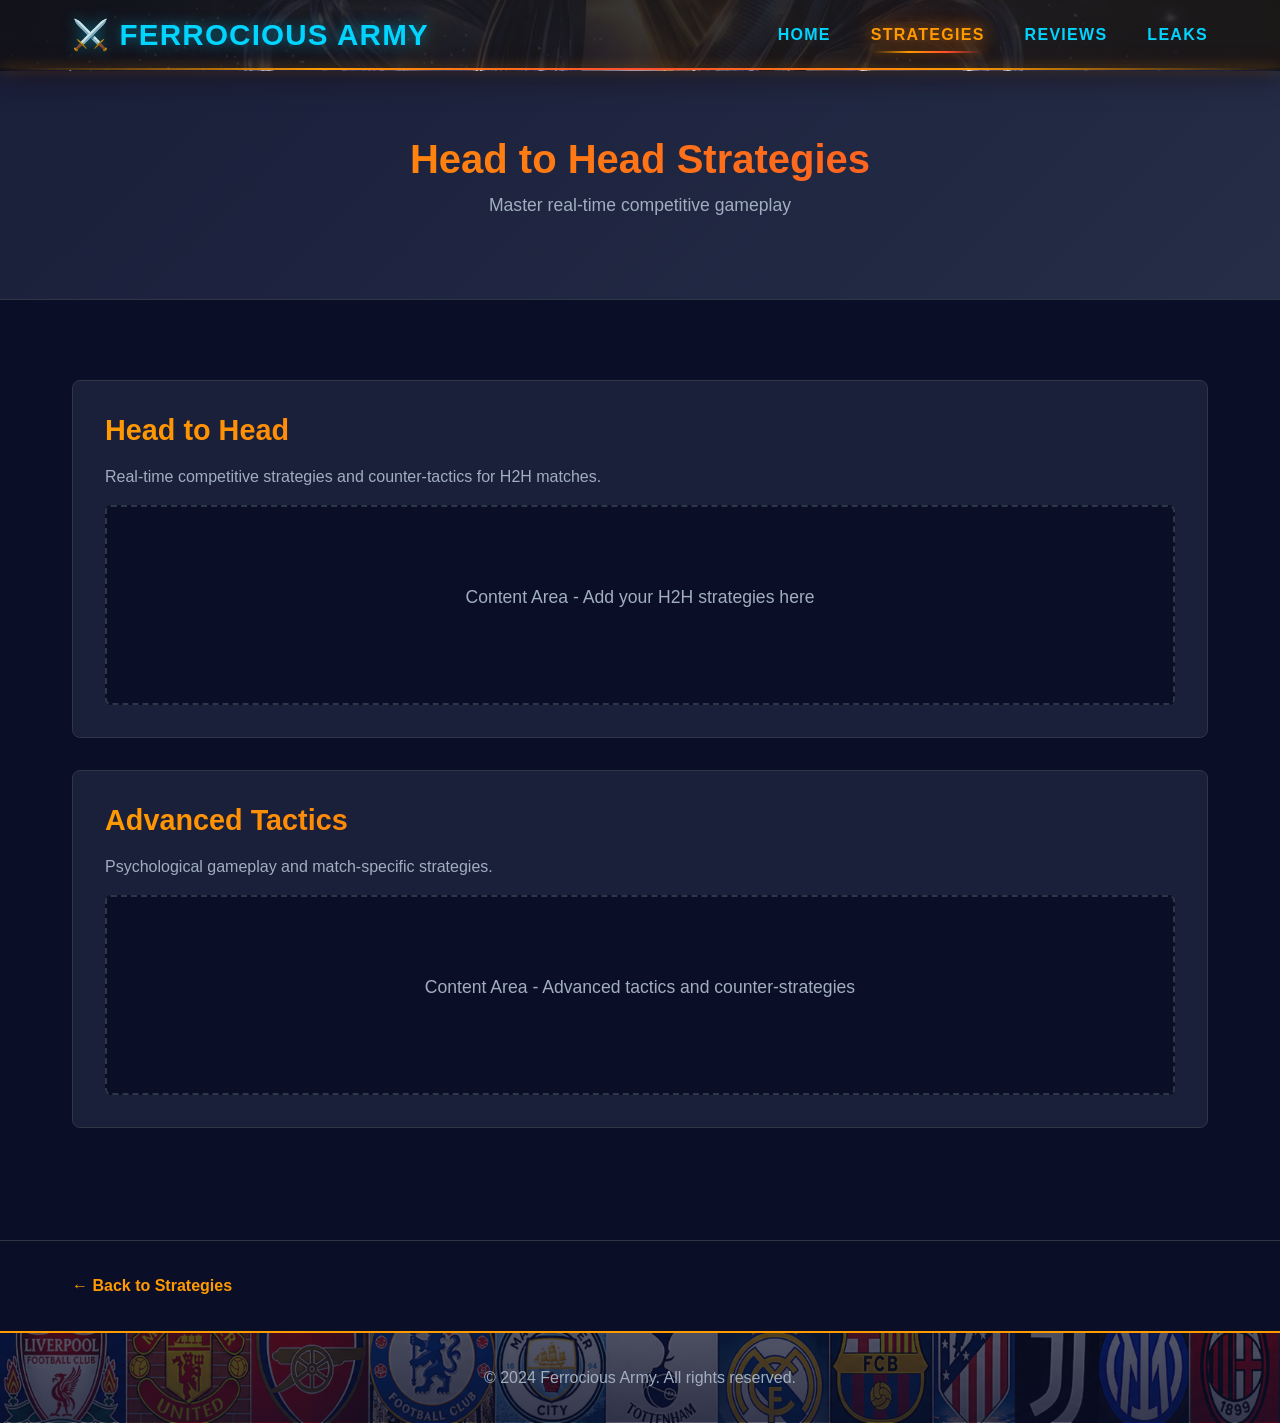
<file: head-to-head.html>
<!DOCTYPE html>
<html lang="en">
<head>
    <meta charset="UTF-8">
    <meta name="viewport" content="width=device-width, initial-scale=1.0">
    <title>Head to Head - Ferrocious Army</title>
    <link rel="stylesheet" href="../styles/main.css">
    <link rel="stylesheet" href="../styles/navbar.css">
    <link rel="stylesheet" href="../styles/pages.css">
</head>
<body>
    <!-- Navigation -->
    <nav class="navbar">
        <div class="navbar-container">
            <div class="navbar-logo">
                <a href="../index.html">⚔️ Ferrocious Army</a>
            </div>
<ul class="nav-menu">
                <li><a href="../index.html" class="nav-link" id="nav-home">Home</a></li>
                <li><a href="stratergies.html" class="nav-link" id="nav-strategies">Strategies</a></li>
                <li><a href="reviews.html" class="nav-link" id="nav-reviews">Reviews</a></li>
                <li><a href="leaks.html" class="nav-link" id="nav-leaks">Leaks</a></li>
</ul>
        </div>
    </nav>

    <script src="../navbar.js"></script>

    <!-- Page Header -->
    <section class="page-header">
        <div class="container">
            <h1>Head to Head Strategies</h1>
            <p>Master real-time competitive gameplay</p>
        </div>
    </section>

    <!-- Main Content -->
    <section class="section">
        <div class="container">
            <div class="subpage-content">
                <h2>Head to Head</h2>
                <p>Real-time competitive strategies and counter-tactics for H2H matches.</p>
                <div class="content-placeholder">
                    <p>Content Area - Add your H2H strategies here</p>
                </div>
            </div>

            <div class="subpage-content">
                <h2>Advanced Tactics</h2>
                <p>Psychological gameplay and match-specific strategies.</p>
                <div class="content-placeholder">
                    <p>Content Area - Advanced tactics and counter-strategies</p>
                </div>
            </div>
        </div>
    </section>

    <!-- Back Link -->
    <section class="section" style="padding-top: 2rem; padding-bottom: 2rem;">
        <div class="container">
            <a href="strategies.html" style="color: var(--accent-primary); font-weight: 600;">← Back to Strategies</a>
        </div>
    </section>

    <!-- Footer -->
    <footer class="footer">
        <div class="container">
            <p>&copy; 2024 Ferrocious Army. All rights reserved.</p>
        </div>
    </footer>
</body>
</html>
</file>
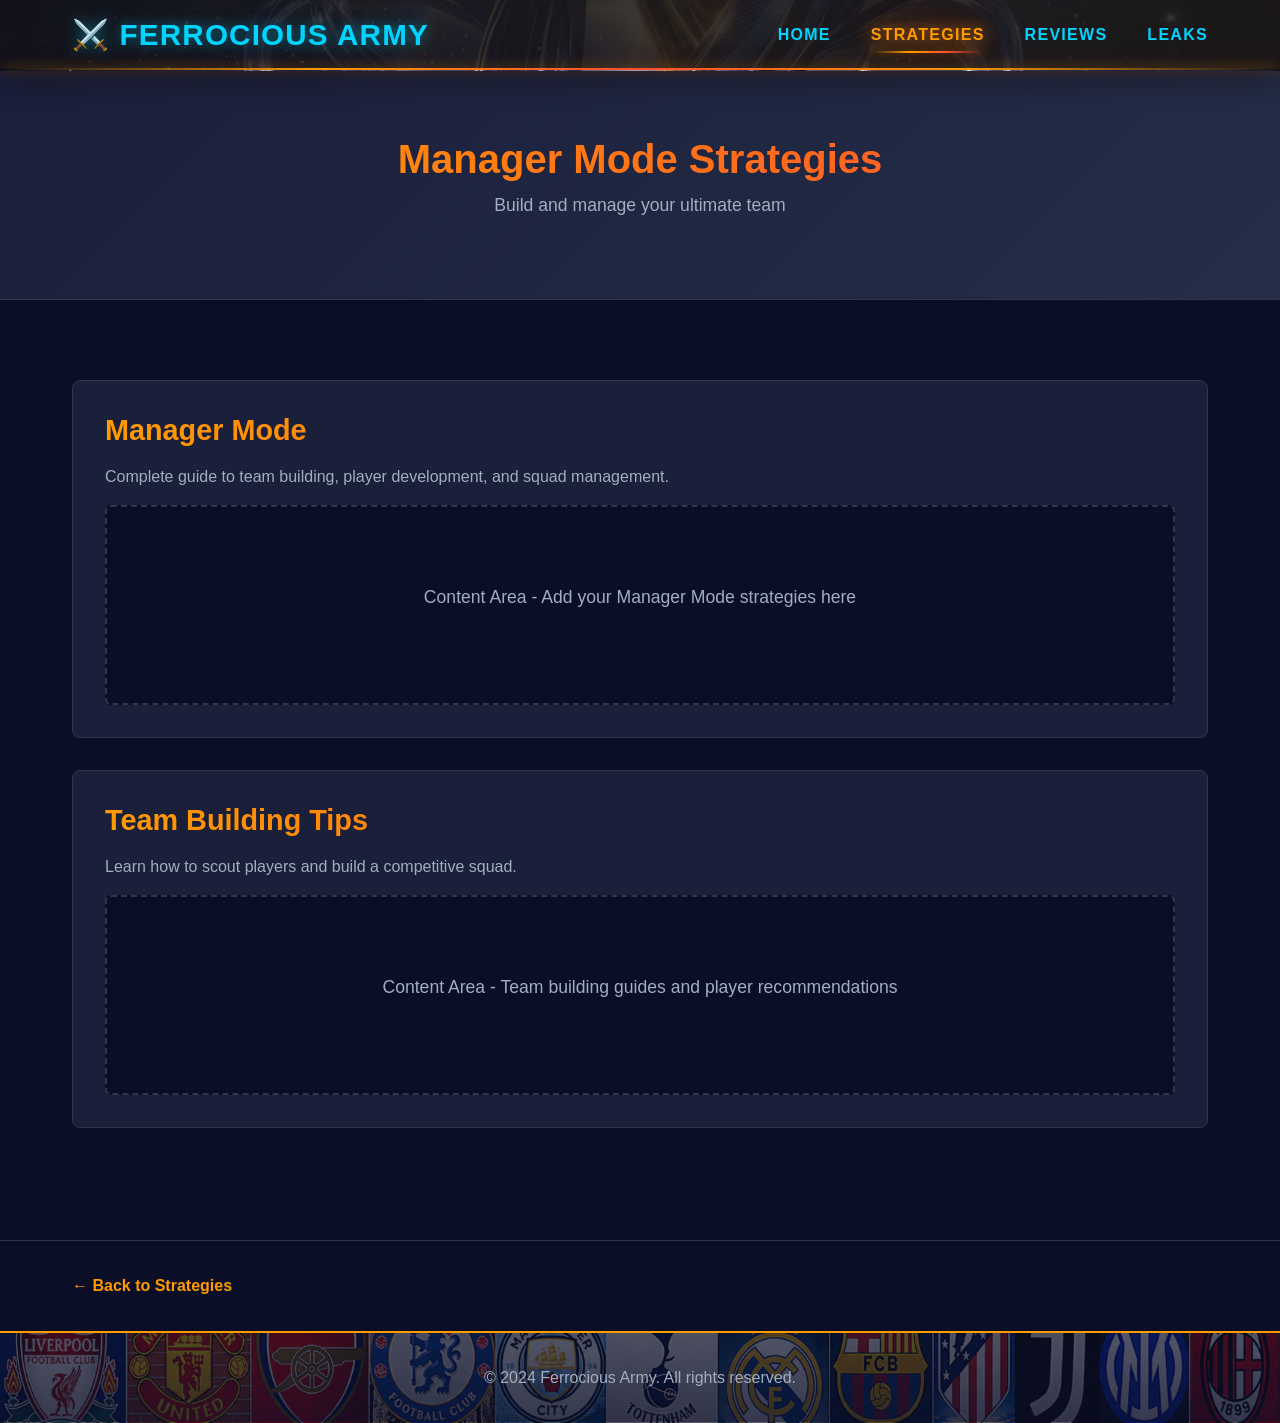
<file: manager-mode.html>
<!DOCTYPE html>
<html lang="en">
<head>
    <meta charset="UTF-8">
    <meta name="viewport" content="width=device-width, initial-scale=1.0">
    <title>Manager Mode - Ferrocious Army</title>
    <link rel="stylesheet" href="../styles/main.css">
    <link rel="stylesheet" href="../styles/navbar.css">
    <link rel="stylesheet" href="../styles/pages.css">
</head>
<body>
    <!-- Navigation -->
    <nav class="navbar">
        <div class="navbar-container">
            <div class="navbar-logo">
                <a href="../index.html">⚔️ Ferrocious Army</a>
            </div>
<ul class="nav-menu">
                <li><a href="../index.html" class="nav-link" id="nav-home">Home</a></li>
                <li><a href="stratergies.html" class="nav-link" id="nav-strategies">Strategies</a></li>
                <li><a href="reviews.html" class="nav-link" id="nav-reviews">Reviews</a></li>
                <li><a href="leaks.html" class="nav-link" id="nav-leaks">Leaks</a></li>
</ul>
        </div>
    </nav>

    <script src="../navbar.js"></script>

    <!-- Page Header -->
    <section class="page-header">
        <div class="container">
            <h1>Manager Mode Strategies</h1>
            <p>Build and manage your ultimate team</p>
        </div>
    </section>

    <!-- Main Content -->
    <section class="section">
        <div class="container">
            <div class="subpage-content">
                <h2>Manager Mode</h2>
                <p>Complete guide to team building, player development, and squad management.</p>
                <div class="content-placeholder">
                    <p>Content Area - Add your Manager Mode strategies here</p>
                </div>
            </div>

            <div class="subpage-content">
                <h2>Team Building Tips</h2>
                <p>Learn how to scout players and build a competitive squad.</p>
                <div class="content-placeholder">
                    <p>Content Area - Team building guides and player recommendations</p>
                </div>
            </div>
        </div>
    </section>

    <!-- Back Link -->
    <section class="section" style="padding-top: 2rem; padding-bottom: 2rem;">
        <div class="container">
            <a href="strategies.html" style="color: var(--accent-primary); font-weight: 600;">← Back to Strategies</a>
        </div>
    </section>

    <!-- Footer -->
    <footer class="footer">
        <div class="container">
            <p>&copy; 2024 Ferrocious Army. All rights reserved.</p>
        </div>
    </footer>
</body>
</html>
</file>
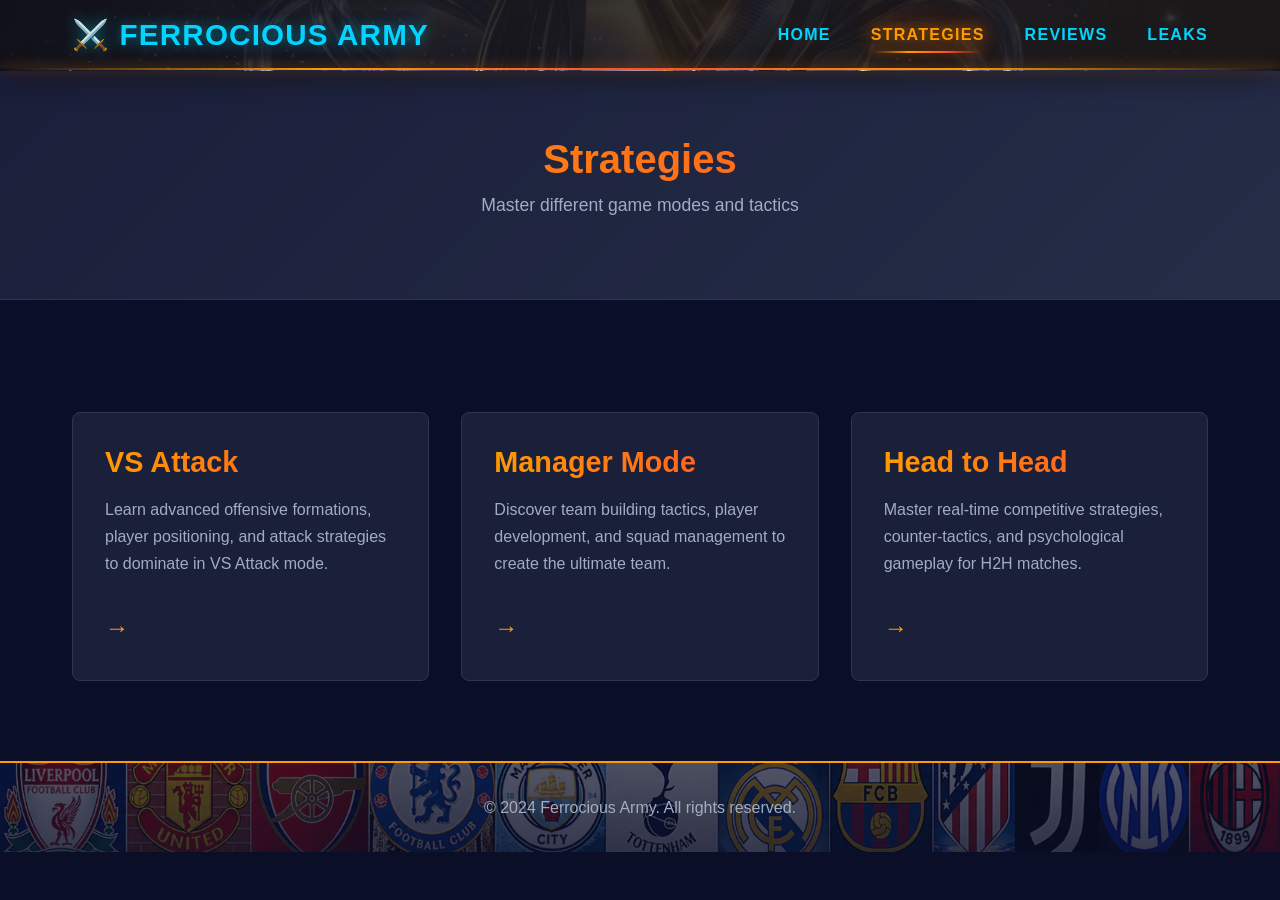
<file: stratergies.html>
<!DOCTYPE html>
<html lang="en">
<head>
    <meta charset="UTF-8">
    <meta name="viewport" content="width=device-width, initial-scale=1.0">
    <title>Strategies - Ferrocious Army</title>
    <link rel="stylesheet" href="../styles/main.css">
    <link rel="stylesheet" href="../styles/navbar.css">
    <link rel="stylesheet" href="../styles/pages.css">
</head>
<body>
    <!-- Navigation -->
    <nav class="navbar">
        <div class="navbar-container">
            <div class="navbar-logo">
                <a href="../index.html">⚔️ Ferrocious Army</a>
            </div>
<ul class="nav-menu">
                <li><a href="../index.html" class="nav-link" id="nav-home">Home</a></li>
                <li><a href="stratergies.html" class="nav-link" id="nav-strategies">Strategies</a></li>
                <li><a href="reviews.html" class="nav-link" id="nav-reviews">Reviews</a></li>
                <li><a href="leaks.html" class="nav-link" id="nav-leaks">Leaks</a></li>
</ul>
        </div>
    </nav>

    <script src="../navbar.js"></script>

    <!-- Page Header -->
    <section class="page-header">
        <div class="container">
            <h1>Strategies</h1>
            <p>Master different game modes and tactics</p>
        </div>
    </section>

    <!-- Main Content -->
    <section class="section">
        <div class="container">
            <div class="card-grid">
                <!-- VS Attack Card -->
                <a href="vs-attack.html" class="large-card">
                    <div class="card-content">
                        <h2>VS Attack</h2>
                        <p>Learn advanced offensive formations, player positioning, and attack strategies to dominate in VS Attack mode.</p>
                        <span class="arrow">→</span>
                    </div>
                </a>

                <!-- Manager Mode Card -->
                <a href="manager-mode.html" class="large-card">
                    <div class="card-content">
                        <h2>Manager Mode</h2>
                        <p>Discover team building tactics, player development, and squad management to create the ultimate team.</p>
                        <span class="arrow">→</span>
                    </div>
                </a>

                <!-- Head to Head Card -->
                <a href="head-to-head.html" class="large-card">
                    <div class="card-content">
                        <h2>Head to Head</h2>
                        <p>Master real-time competitive strategies, counter-tactics, and psychological gameplay for H2H matches.</p>
                        <span class="arrow">→</span>
                    </div>
                </a>
            </div>
        </div>
    </section>

    <!-- Footer -->
    <footer class="footer">
        <div class="container">
            <p>&copy; 2024 Ferrocious Army. All rights reserved.</p>
        </div>
    </footer>
</body>
</html>
</file>
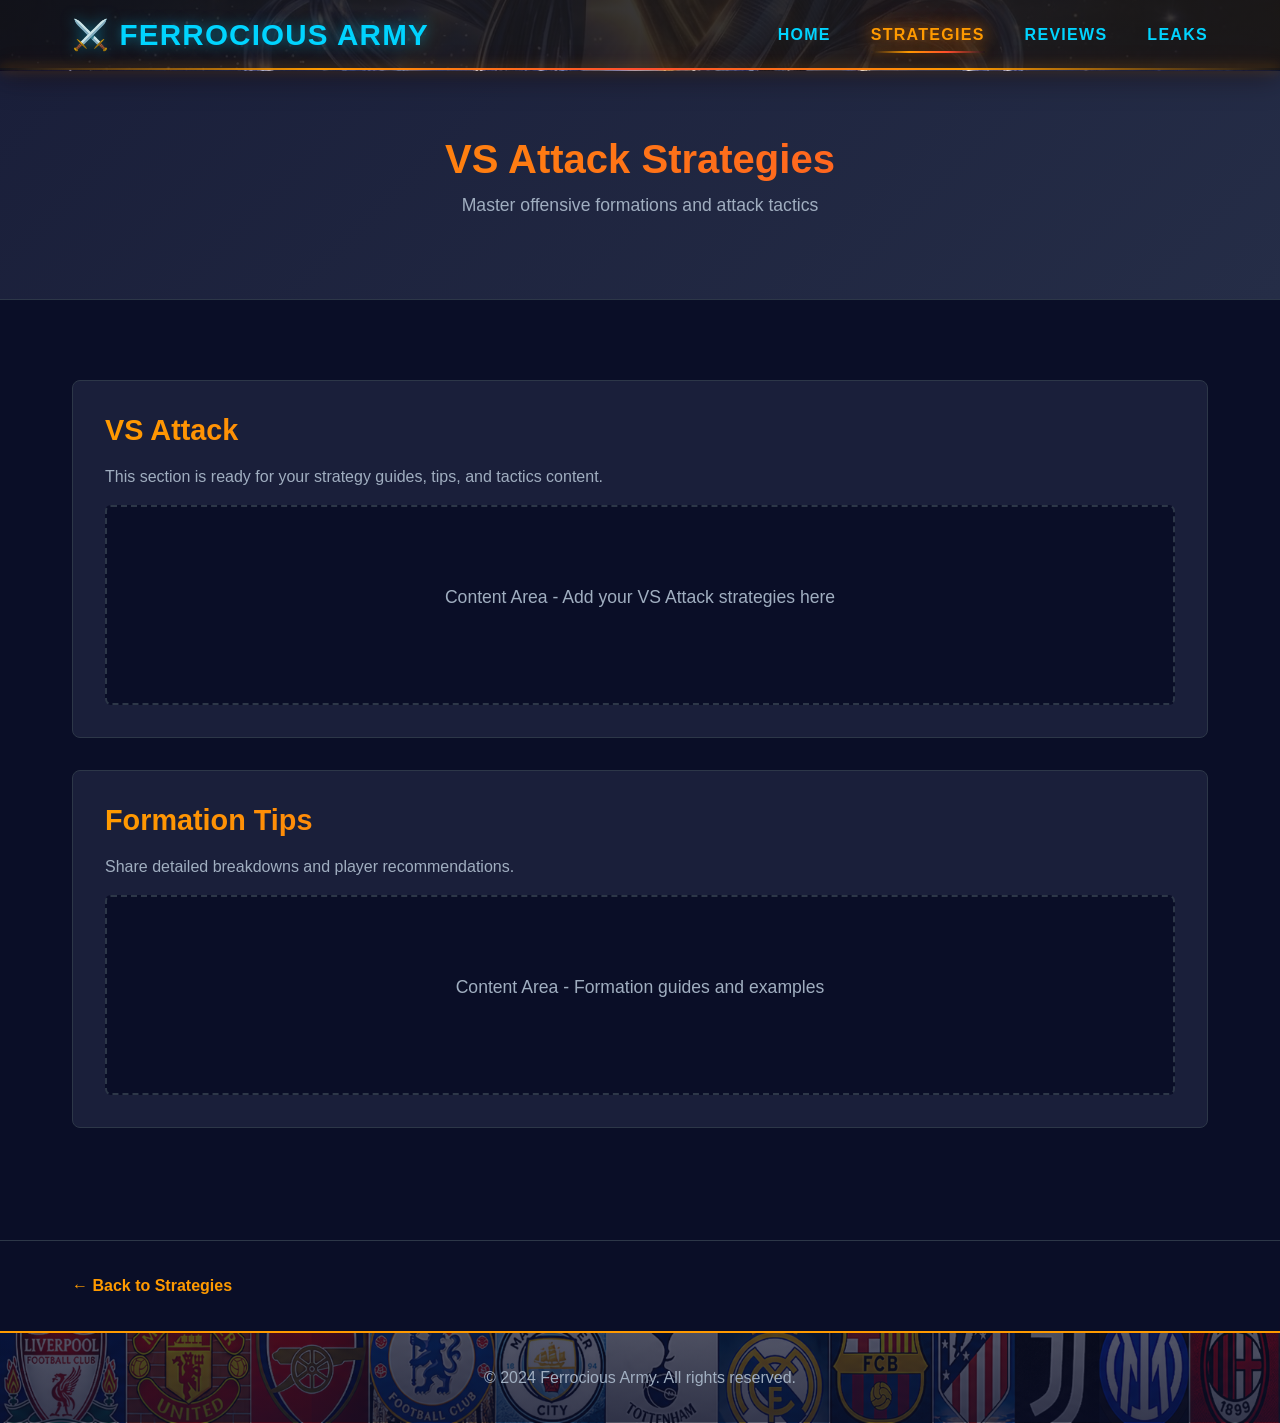
<file: vs-attack.html>
<!DOCTYPE html>
<html lang="en">
<head>
    <meta charset="UTF-8">
    <meta name="viewport" content="width=device-width, initial-scale=1.0">
    <title>VS Attack - Ferrocious Army</title>
    <link rel="stylesheet" href="../styles/main.css">
    <link rel="stylesheet" href="../styles/navbar.css">
    <link rel="stylesheet" href="../styles/pages.css">
</head>
<body>
    <!-- Navigation -->
    <nav class="navbar">
        <div class="navbar-container">
            <div class="navbar-logo">
                <a href="../index.html">⚔️ Ferrocious Army</a>
            </div>
<ul class="nav-menu">
                <li><a href="../index.html" class="nav-link" id="nav-home">Home</a></li>
                <li><a href="stratergies.html" class="nav-link" id="nav-strategies">Strategies</a></li>
                <li><a href="reviews.html" class="nav-link" id="nav-reviews">Reviews</a></li>
                <li><a href="leaks.html" class="nav-link" id="nav-leaks">Leaks</a></li>
</ul>
        </div>
    </nav>

    <script src="../navbar.js"></script>

    <!-- Page Header -->
    <section class="page-header">
        <div class="container">
            <h1>VS Attack Strategies</h1>
            <p>Master offensive formations and attack tactics</p>
        </div>
    </section>

    <!-- Main Content -->
    <section class="section">
        <div class="container">
            <div class="subpage-content">
                <h2>VS Attack</h2>
                <p>This section is ready for your strategy guides, tips, and tactics content.</p>
                <div class="content-placeholder">
                    <p>Content Area - Add your VS Attack strategies here</p>
                </div>
            </div>

            <div class="subpage-content">
                <h2>Formation Tips</h2>
                <p>Share detailed breakdowns and player recommendations.</p>
                <div class="content-placeholder">
                    <p>Content Area - Formation guides and examples</p>
                </div>
            </div>
        </div>
    </section>

    <!-- Back Link -->
    <section class="section" style="padding-top: 2rem; padding-bottom: 2rem;">
        <div class="container">
            <a href="strategies.html" style="color: var(--accent-primary); font-weight: 600;">← Back to Strategies</a>
        </div>
    </section>

    <!-- Footer -->
    <footer class="footer">
        <div class="container">
            <p>&copy; 2024 Ferrocious Army. All rights reserved.</p>
        </div>
    </footer>
</body>
</html>
</file>
<file: styles/main.css>
/* ===========================
   VARIABLES & THEME
   =========================== */
:root {
    --bg-primary: #0a0e27;
    --bg-secondary: #1a1f3a;
    --bg-tertiary: #252d47;
    --text-primary: #ffffff;
    --text-secondary: #a0aec0;
    --accent-primary: #ff9a00;
    --accent-secondary: #ff4d2e;
    --border-color: #2d3748;
    --shadow: 0 4px 15px rgba(0, 0, 0, 0.3);
    --shadow-sm: 0 2px 8px rgba(0, 0, 0, 0.2);
    --neon-orange: #ff9a00;
    --neon-red: #ff4d2e;
    --neon-cyan: #00d4ff;
    --transition: all 0.3s ease;
    --overlay-color: rgba(10, 15, 28, 0.85);
}

/* ===========================
   SECTION BACKGROUND BLEND
   =========================== */
.section-bg {
    position: relative;
    background: center/cover no-repeat;
}

.section-bg::before {
    content: "";
    position: absolute;
    inset: 0;
    background: var(--overlay-color);
    /* No blur - just dark overlay for readability */
    z-index: 0;
}

.section-bg > * {
    position: relative;
    z-index: 1;
}

/* ===========================
   RESET & BASE
   =========================== */
* {
    margin: 0;
    padding: 0;
    box-sizing: border-box;
}

html {
    scroll-behavior: smooth;
}

body {
    font-family: -apple-system, BlinkMacSystemFont, 'Segoe UI', Roboto, 'Helvetica Neue', Arial, sans-serif;
    background-color: var(--bg-primary);
    color: var(--text-primary);
    line-height: 1.6;
    overflow-x: hidden;
}

/* ===========================
   TYPOGRAPHY
   =========================== */
h1, h2, h3, h4, h5, h6 {
    font-weight: 700;
    line-height: 1.2;
    margin-bottom: 1rem;
}

h1 {
    font-size: 3rem;
}

h2 {
    font-size: 2rem;
    margin-bottom: 2rem;
    background: linear-gradient(90deg, var(--neon-orange), var(--neon-red));
    -webkit-background-clip: text;
    -webkit-text-fill-color: transparent;
    background-clip: text;
}

h3 {
    font-size: 1.5rem;
}

p {
    color: var(--text-secondary);
    margin-bottom: 1rem;
}

a {
    color: var(--accent-primary);
    text-decoration: none;
    transition: var(--transition);
}

a:hover {
    color: var(--accent-secondary);
}

/* ===========================
   LAYOUT
   =========================== */
.container {
    max-width: 1200px;
    margin: 0 auto;
    padding: 0 2rem;
}

.section {
    padding: 5rem 0;
    border-bottom: 1px solid var(--border-color);
}

.section:last-of-type {
    border-bottom: none;
}

/* ===========================
   BUTTONS
   =========================== */
.btn {
    padding: 0.75rem 1.5rem;
    border: none;
    border-radius: 6px;
    font-size: 1rem;
    font-weight: 600;
    cursor: pointer;
    transition: var(--transition);
    display: inline-block;
}

.btn-primary {
    background-color: var(--accent-primary);
    color: #000000;
    font-weight: 700;
    box-shadow: 0 0 20px rgba(255, 154, 0, 0.4);
}

.btn-primary:hover {
    background-color: #ffb01a;
    transform: translateY(-2px);
    box-shadow: 0 0 30px rgba(255, 154, 0, 0.7);
}

.btn-secondary {
    background-color: transparent;
    color: var(--accent-primary);
    border: 2px solid var(--accent-primary);
}

.btn-secondary:hover {
    background-color: var(--accent-primary);
    color: #000000;
}

/* ===========================
   HERO SECTION
   =========================== */
.hero-section {
    position: relative;
    min-height: 85vh;
    display: flex;
    align-items: center;
    justify-content: center;
background:
        linear-gradient(rgba(0, 0, 0, 0.6), rgba(0, 0, 0, 0.7)),
        url('../images/herohero.png');
    background-size: cover;
    background-position: center;
    background-repeat: no-repeat;
    text-align: center;
    padding: 4rem 2rem;
    overflow: hidden;
}

/* Radial dot pattern background */
.hero-section::before {
    content: "";
    position: absolute;
    inset: 0;
    background: radial-gradient(circle, rgba(255, 140, 0, 0.08) 1px, transparent 1px);
    background-size: 40px 40px;
    pointer-events: none;
}

/* Gradient fade at bottom */
.hero-section::after {
    content: "";
    position: absolute;
    bottom: 0;
    width: 100%;
    height: 120px;
    background: linear-gradient(to bottom, transparent, #0a0f1c);
    pointer-events: none;
}

.hero-content {
    max-width: 800px;
}

.hero-title {
    font-size: 4rem;
    margin-bottom: 1rem;
    background: linear-gradient(90deg, var(--accent-primary), var(--accent-secondary));
    -webkit-background-clip: text;
    -webkit-text-fill-color: transparent;
    background-clip: text;
}

.hero-subtitle {
    font-size: 1.5rem;
    color: var(--text-secondary);
    margin-bottom: 2rem;
}

.hero-cta {
    display: flex;
    gap: 1rem;
    justify-content: center;
    flex-wrap: wrap;
}

/* ===========================
   QUICK STATS (Hero)
   =========================== */
.hero-stats {
    display: flex;
    justify-content: center;
    gap: 2rem;
    margin-top: 2rem;
    flex-wrap: wrap;
}

.hero-stats span {
    font-size: 1rem;
    font-weight: 600;
    color: var(--text-secondary);
    background: rgba(255, 154, 0, 0.1);
    border: 1px solid rgba(255, 154, 0, 0.3);
    padding: 0.5rem 1rem;
    border-radius: 6px;
    transition: var(--transition);
}

.hero-stats span:hover {
    background: rgba(255, 154, 0, 0.2);
    border-color: var(--accent-primary);
    color: var(--accent-primary);
    transform: translateY(-2px);
}

/* ===========================
   LOGO SECTION
   =========================== */

.logo-section {
    background-color: var(--bg-secondary);
}

.logo-placeholder {
    width: 100%;
    max-width: 400px;
    height: 400px;
    background-color: var(--bg-tertiary);
    border: 2px dashed var(--border-color);
    border-radius: 8px;
    display: flex;
    align-items: center;
    justify-content: center;
    margin: 0 auto;
    color: var(--text-secondary);
    font-size: 1.1rem;
}

/* ===========================
   IMAGE GRID (SHOWCASE)
   =========================== */
.showcase-section {
    padding: 7rem 0;
}

.image-grid {
    display: grid;
    grid-template-columns: repeat(4, 1fr);
    gap: 2rem;
    margin-top: 2rem;
}

.image-card {
    aspect-ratio: 3/2;
    border-radius: 16px;
    overflow: hidden;
    display: flex;
    align-items: center;
    justify-content: center;
    background-color: var(--bg-secondary);
    border: 3px solid var(--border-color);
    box-shadow: var(--shadow);
    transition: var(--transition);
    cursor: pointer;
}

.image-card:hover {
    border-color: var(--neon-orange);
    box-shadow: 0 0 30px rgba(255, 154, 0, 0.5);
    transform: translateY(-6px) scale(1.02);
}

.image-card img {
    width: 100%;
    height: 100%;
    object-fit: cover;
    object-position: center;
    display: block;
}

.image-card.placeholder {
    background-color: var(--bg-secondary);
    border: 2px dashed var(--border-color);
    color: var(--text-secondary);
    font-size: 1.1rem;
    transition: var(--transition);
}

.image-card.placeholder:hover {
    border-color: var(--neon-orange);
    box-shadow: 0 0 20px rgba(255, 154, 0, 0.3);
}

/* Responsive */
@media (max-width: 1200px) {
    .image-grid {
        grid-template-columns: repeat(3, 1fr);
    }
}

@media (max-width: 900px) {
    .image-grid {
        grid-template-columns: repeat(2, 1fr);
    }
}

@media (max-width: 600px) {
    .image-grid {
        grid-template-columns: 1fr;
        gap: 1.5rem;
    }
    
    .image-card {
        aspect-ratio: 4/3;
        min-height: 280px;
    }
}

/* ===========================
   LIGHTBOX MODAL
   =========================== */
.lightbox {
    display: none;
    position: fixed;
    inset: 0;
    background: rgba(0, 0, 0, 0.95);
    z-index: 9999;
    justify-content: center;
    align-items: center;
    padding: 2rem;
    animation: fadeIn 0.3s ease;
}

.lightbox.active {
    display: flex;
}

.lightbox img {
    max-width: 90%;
    max-height: 90vh;
    object-fit: contain;
    border-radius: 8px;
    box-shadow: 0 0 50px rgba(0, 0, 0, 0.8);
}

.lightbox-close {
    position: absolute;
    top: 20px;
    right: 30px;
    font-size: 3rem;
    color: #fff;
    cursor: pointer;
    transition: var(--transition);
    line-height: 1;
}

.lightbox-close:hover {
    color: var(--neon-orange);
    transform: scale(1.2);
}

.lightbox-nav {
    position: absolute;
    top: 50%;
    transform: translateY(-50%);
    font-size: 3rem;
    color: #fff;
    cursor: pointer;
    transition: var(--transition);
    padding: 1rem;
    background: rgba(255, 255, 255, 0.1);
    border-radius: 8px;
}

.lightbox-nav:hover {
    color: var(--neon-orange);
    background: rgba(255, 154, 0, 0.2);
}

.lightbox-prev {
    left: 20px;
}

.lightbox-next {
    right: 20px;
}

@keyframes fadeIn {
    from { opacity: 0; }
    to { opacity: 1; }
}

/* ===========================
   CARD GRID (Strategies)
   =========================== */
.card-grid {
    display: grid;
    grid-template-columns: repeat(auto-fit, minmax(300px, 1fr));
    gap: 2rem;
    margin-top: 2rem;
}

.strategy-card {
    background: linear-gradient(135deg, var(--bg-secondary) 0%, var(--bg-tertiary) 100%);
    padding: 2rem;
    border-radius: 8px;
    border: 1px solid var(--border-color);
    display: block;
    transition: var(--transition);
    color: var(--text-primary);
}

.strategy-card:hover {
    background: linear-gradient(135deg, var(--bg-tertiary) 0%, rgba(255, 154, 0, 0.1) 100%);
    border-color: var(--accent-primary);
    transform: translateY(-4px);
    box-shadow: 0 0 30px rgba(255, 154, 0, 0.2);
}

.strategy-card h3 {
    color: var(--accent-primary);
    margin-bottom: 0.5rem;
}

.strategy-card p {
    font-size: 0.95rem;
    margin-bottom: 1rem;
}

.strategy-card .arrow {
    color: var(--accent-primary);
    font-weight: 700;
    font-size: 1.3rem;
}

/* ===========================
   DISCORD SECTION
   =========================== */
.discord-section {
    position: relative;
    background:
        linear-gradient(rgba(10, 14, 39, 0.72), rgba(10, 14, 39, 0.82)),
        url('../images/hero2.jpeg');
    background-size: cover;
    background-position: center;
    background-repeat: no-repeat;
}

/* Discord heading — punchy gaming style */
.discord-heading {
    text-align: center;
    margin-bottom: 3rem;
    font-family: 'Rajdhani', 'Segoe UI', sans-serif;
    font-size: 2.6rem;
    letter-spacing: 0.04em;
    text-transform: uppercase;
    color: var(--neon-orange);
    -webkit-text-fill-color: var(--neon-orange);
    background: none;
    text-shadow: 0 0 14px rgba(255, 154, 0, 0.5);
}

.discord-content {
    display: grid;
    grid-template-columns: 1fr 1fr;
    gap: 3rem;
    align-items: center;
}

.discord-card {
    background: linear-gradient(135deg, var(--bg-tertiary) 0%, rgba(0, 212, 255, 0.07) 100%);
    border-radius: 12px;
    overflow: hidden;
    border: 2px solid rgba(0, 212, 255, 0.25);
    box-shadow: 0 0 40px rgba(0, 212, 255, 0.12);
    transition: var(--transition);
}

.discord-card:hover {
    border-color: var(--neon-cyan);
    box-shadow: 0 0 60px rgba(0, 212, 255, 0.3);
    transform: translateY(-5px);
}

/* Banner image from hero2.jpeg */
.discord-card-header {
    width: 100%;
    height: 160px;
    background:
        url('../images/hero2.jpeg');
    background-size: cover;
    background-position: center;
    background-repeat: no-repeat;
    border-bottom: 2px solid var(--border-color);
}

.discord-card-body {
    padding: 2rem;
}

.discord-card-body h3 {
    color: var(--neon-orange);
    font-size: 1.8rem;
    margin-bottom: 1rem;
}

/* Gaming font on the card name */
.discord-card-name {
    font-family: 'Rajdhani', 'Segoe UI', sans-serif;
    font-size: 2rem;
    font-weight: 700;
    letter-spacing: 0.06em;
    text-transform: uppercase;
    color: var(--neon-orange);
    text-shadow: 0 0 10px rgba(255, 154, 0, 0.4);
    margin-bottom: 1rem;
}

.discord-stats {
    display: flex;
    gap: 2rem;
    margin-bottom: 1.5rem;
    flex-wrap: wrap;
    background: rgba(0, 212, 255, 0.06);
    border: 1px solid rgba(0, 212, 255, 0.2);
    border-radius: 8px;
    padding: 0.75rem 1rem;
}

.stat {
    display: flex;
    align-items: center;
    gap: 0.5rem;
}

.stat-icon {
    font-size: 1.2rem;
}

.stat-text {
    color: var(--text-secondary);
    font-size: 0.95rem;
}

.discord-description-text {
    color: var(--text-secondary);
    line-height: 1.65;
    font-size: 0.85rem;
    margin-bottom: 0.5rem;
}

.discord-description h3 {
    color: var(--neon-orange);
    font-size: 1.8rem;
    margin-bottom: 1rem;
}

/* "Your Squad Awaits" heading — gaming font */
.why-join-heading {
    font-family: 'Rajdhani', 'Segoe UI', sans-serif;
    font-size: 2.2rem;
    font-weight: 700;
    letter-spacing: 0.05em;
    text-transform: uppercase;
    color: var(--neon-orange) !important;
    text-shadow: 0 0 14px rgba(255, 154, 0, 0.5);
    -webkit-text-fill-color: var(--neon-orange);
    background: none;
    margin-bottom: 1rem;
}

.description-placeholder {
    min-height: 150px;
    padding: 2rem;
    background: rgba(10, 14, 39, 0.8);
    border: 2px dashed var(--neon-orange);
    border-radius: 8px;
    display: flex;
    align-items: center;
    justify-content: center;
    color: var(--text-secondary);
}

.description-placeholder p {
    text-align: center;
}

/* ===========================
   DISCORD JOIN BUTTON
   =========================== */
.discord-join-btn {
    display: flex;
    align-items: center;
    justify-content: center;
    gap: 0.55rem;
    margin: 0 1.5rem 1.75rem 1.5rem;
    width: calc(100% - 3rem);
    padding: 0.8rem 1.5rem;
    background: #5865F2;
    color: #ffffff;
    font-weight: 700;
    font-size: 0.95rem;
    border-radius: 8px;
    border: none;
    cursor: pointer;
    letter-spacing: 0.02em;
    box-shadow: 0 0 20px rgba(88, 101, 242, 0.4);
    transition: var(--transition);
    text-decoration: none;
}

.discord-join-btn:hover {
    background: #4752c4;
    color: #ffffff;
    transform: translateY(-2px);
    box-shadow: 0 0 32px rgba(88, 101, 242, 0.65);
}

.discord-logo-icon {
    flex-shrink: 0;
    transition: transform 0.2s ease;
}

.discord-join-btn:hover .discord-logo-icon {
    transform: scale(1.15);
}

/* ===========================
   ABOUT BOX (Discord Right Side)
   =========================== */
.about-box {
    position: relative;
    background: linear-gradient(160deg, rgba(0, 212, 255, 0.06) 0%, rgba(10, 14, 39, 0.92) 60%);
    border: 1px solid rgba(0, 212, 255, 0.3);
    border-radius: 12px;
    padding: 1.5rem 1.5rem 0 1.5rem;
    box-shadow: 0 0 24px rgba(0, 212, 255, 0.08), inset 0 0 30px rgba(0, 0, 0, 0.3);
}

.about-text-wrap {
    overflow: hidden;
    transition: max-height 0.5s ease;
    max-height: 2000px;
}

.about-text-wrap.collapsed {
    max-height: 120px;
}

.about-line {
    display: flex;
    align-items: flex-start;
    gap: 0.65rem;
    margin-bottom: 1rem;
}

.about-icon {
    flex-shrink: 0;
    margin-top: 3px;
    opacity: 0.9;
}

.about-line p {
    color: var(--text-secondary);
    font-size: 0.9rem;
    line-height: 1.7;
    margin: 0;
}

.about-line strong {
    color: #e0f7ff;
    font-weight: 600;
}

.about-fade {
    position: absolute;
    bottom: 44px;
    left: 0;
    right: 0;
    height: 55px;
    background: linear-gradient(to bottom, transparent, rgba(10, 14, 39, 0.97));
    border-radius: 0 0 12px 12px;
    pointer-events: none;
    display: none;
}

.read-more-btn {
    display: flex;
    align-items: center;
    justify-content: center;
    gap: 0.4rem;
    width: 100%;
    padding: 0.65rem 1rem;
    background: transparent;
    border: none;
    border-top: 1px solid rgba(0, 212, 255, 0.15);
    color: rgba(0, 212, 255, 0.7);
    font-size: 0.8rem;
    font-weight: 600;
    letter-spacing: 0.06em;
    text-transform: uppercase;
    cursor: pointer;
    text-align: center;
    transition: color 0.2s ease;
    font-family: inherit;
}

.read-more-btn:hover {
    color: var(--neon-cyan);
}

.read-more-btn svg {
    transition: transform 0.3s ease;
}

/* ===========================
   STAT ICON SVG
   =========================== */
.stat-icon-svg {
    display: flex;
    align-items: center;
    justify-content: center;
}

/* ===========================
   YOUTUBE CHANNEL SECTION
   =========================== */
.youtube-section {
    background: linear-gradient(135deg, var(--bg-primary) 0%, rgba(255, 77, 46, 0.05) 100%);
}

.yt-channel-block {
    display: flex;
    align-items: center;
    gap: 3rem;
    background: linear-gradient(135deg, var(--bg-secondary) 0%, rgba(255, 0, 0, 0.08) 100%);
    border: 2px solid var(--border-color);
    border-radius: 16px;
    padding: 3rem;
    transition: var(--transition);
}

.yt-channel-block:hover {
    border-color: #ff0000;
    box-shadow: 0 0 40px rgba(255, 0, 0, 0.2);
}

.yt-icon-wrap {
    flex-shrink: 0;
    display: flex;
    align-items: center;
    justify-content: center;
    width: 100px;
    height: 100px;
    background: rgba(255, 0, 0, 0.1);
    border-radius: 50%;
    border: 2px solid rgba(255, 0, 0, 0.3);
}

.yt-icon {
    width: 56px;
    height: auto;
}

.yt-text h3 {
    color: var(--text-primary);
    font-size: 1.8rem;
    margin-bottom: 0.75rem;
}

.yt-desc {
    color: var(--text-secondary);
    font-size: 1rem;
    line-height: 1.7;
    max-width: 600px;
    margin-bottom: 1.5rem;
}

.yt-subscribe-btn {
    font-size: 1rem;
    padding: 0.8rem 2rem;
    border-radius: 8px;
    letter-spacing: 0.02em;
}

.yt-text {
    flex: 1;
}

.yt-channel-logo {
    flex-shrink: 0;
    width: 200px;
    height: 200px;
    border-radius: 50%;
    overflow: hidden;
    border: 3px solid rgba(255, 0, 0, 0.5);
    box-shadow: 0 0 24px rgba(255, 0, 0, 0.35);
    transition: var(--transition);
}

.yt-channel-logo img {
    width: 100%;
    height: 100%;
    object-fit: cover;
    display: block;
}

.yt-channel-block:hover .yt-channel-logo {
    border-color: #ff0000;
    box-shadow: 0 0 40px rgba(255, 0, 0, 0.6);
}

@media (max-width: 768px) {
    .yt-channel-logo {
        width: 130px;
        height: 130px;
    }
}

/* ===========================
   FOOTER
   =========================== */
.footer {
    position: relative;
    background:
        linear-gradient(rgba(10, 14, 39, 0.70), rgba(10, 14, 39, 0.82)),
        url('../images/herohero3.png');
    background-size: cover;
    background-position: center;
    background-repeat: no-repeat;
    padding: 2rem 0;
    text-align: center;
    border-top: 2px solid var(--neon-orange);
}

.footer p {
    margin: 0;
    color: var(--text-secondary);
}

/* ===========================
   NAVBAR LOGO — Gaming Font
   =========================== */
.navbar-logo a {
    font-family: 'Rajdhani', 'Segoe UI', sans-serif;
    font-size: 1.7rem;
    font-weight: 700;
    letter-spacing: 0.05em;
    text-transform: uppercase;
    color: var(--neon-orange);
    text-shadow: 0 0 12px rgba(255, 154, 0, 0.5);
}

/* ===========================
   RESPONSIVE
   =========================== */
@media (max-width: 768px) {
    h1 {
        font-size: 2rem;
    }

    h2 {
        font-size: 1.5rem;
    }

    .hero-title {
        font-size: 2.5rem;
    }

    .hero-subtitle {
        font-size: 1.2rem;
    }

    .hero-cta {
        flex-direction: column;
        align-items: center;
    }

    .btn {
        width: 100%;
        max-width: 200px;
    }

    .card-grid,
    .image-grid {
        grid-template-columns: 1fr;
    }

    .discord-content {
        grid-template-columns: 1fr;
        gap: 2rem;
    }

    .discord-stats {
        flex-direction: column;
        gap: 1rem;
    }

    .yt-channel-block {
        flex-direction: column;
        text-align: center;
        padding: 2rem;
        gap: 1.5rem;
    }

    .yt-desc {
        max-width: 100%;
    }

    .container {
        padding: 0 1rem;
    }

    .section {
        padding: 3rem 0;
    }

    .discord-heading {
        font-size: 1.8rem;
    }
}

@media (max-width: 480px) {
    h1 {
        font-size: 1.5rem;
    }

    h2 {
        font-size: 1.2rem;
    }

    .hero {
        min-height: 50vh;
        padding: 2rem 1rem;
    }

    .hero-title {
        font-size: 2rem;
    }

    .hero-subtitle {
        font-size: 1rem;
    }

    .logo-placeholder,
    .discord-placeholder {
        height: 250px;
    }

    .discord-card-header {
        height: 120px;
    }

    .section {
        padding: 2rem 0;
    }

    .container {
        padding: 0 0.75rem;
    }

    .discord-heading {
        font-size: 1.4rem;
    }
}
/* ===========================
   SECTION BACKGROUNDS (Hero Image)
   =========================== */

/* Hero section - brightest blur (home page) */
.hero-section {
    position: relative;
    min-height: 85vh;
    display: flex;
    align-items: center;
    justify-content: center;
    background:
        linear-gradient(rgba(0, 0, 0, 0.4), rgba(0, 0, 0, 0.5)),
        url('../images/hero.png');
    background-size: cover;
    background-position: center;
    background-repeat: no-repeat;
    text-align: center;
    padding: 4rem 2rem;
    overflow: hidden;
}

/* Dark overlay for text readability - NO blur */
.hero-section::before {
    content: "";
    position: absolute;
    inset: 0;
    background: rgba(0, 0, 0, 0.2);
    pointer-events: none;
    z-index: 1;
}

/* Reviews section - medium brightness */
.reviews-section {
    position: relative;
    background:
        linear-gradient(rgba(10, 14, 39, 0.65), rgba(10, 14, 39, 0.75)),
        url('../images/herohero.png');
    background-size: cover;
    background-position: center;
    background-repeat: no-repeat;
}

/* Strategies preview - medium brightness */
.strategies-preview-section {
    position: relative;
    background:
        linear-gradient(rgba(10, 14, 39, 0.68), rgba(10, 14, 39, 0.78)),
        url('../images/herohero.png');
    background-size: cover;
    background-position: center;
    background-repeat: no-repeat;
}

/* YouTube section - medium brightness */
.youtube-section {
    position: relative;
    background:
        linear-gradient(rgba(10, 14, 39, 0.65), rgba(10, 14, 39, 0.75)),
        url('../images/herohero.png');
    background-size: cover;
    background-position: center;
    background-repeat: no-repeat;
}

/* Showcase section - medium brightness */
.showcase-section {
    position: relative;
    background:
        linear-gradient(rgba(10, 14, 39, 0.60), rgba(10, 14, 39, 0.72)),
        url('../images/herohero.png');
    background-size: cover;
    background-position: center;
    background-repeat: no-repeat;
    padding: 7rem 0;
}

.reviews-grid {
    display: grid;
    grid-template-columns: repeat(auto-fit, minmax(250px, 1fr));
    gap: 2rem;
    margin-top: 2rem;
}

.review-card {
    aspect-ratio: 1;
    border-radius: 8px;
    display: flex;
    align-items: center;
    justify-content: center;
}

.review-card.placeholder {
    background-color: var(--bg-tertiary);
    border: 2px dashed var(--border-color);
    color: var(--text-secondary);
    font-size: 1.1rem;
    transition: var(--transition);
}

.review-card.placeholder:hover {
    border-color: var(--neon-cyan);
    box-shadow: 0 0 20px rgba(0, 212, 255, 0.3);
}

@media (max-width: 768px) {
    .reviews-grid {
        grid-template-columns: 1fr;
    }
}
</file>
<file: styles/navbar.css>
/* ===========================
   NAVBAR STYLES — Gaming RPG Theme (Blue Edition)
   =========================== */
.navbar {
    background: 
        linear-gradient(135deg, rgba(20, 20, 25, 0.85), rgba(30, 25, 20, 0.88)),
        url('../images/hero.png');
    background-size: cover;
    background-position: center;
    background-repeat: no-repeat;

    backdrop-filter: blur(20px) saturate(180%);
    -webkit-backdrop-filter: blur(20px) saturate(180%);
    border-bottom: 1px solid transparent;
    position: sticky;
    top: 0;
    z-index: 1000;
    box-shadow: 0 4px 30px rgba(0, 0, 0, 0.5);
}

/* RPG-style gradient glowing bottom border — orange theme */
.navbar::after {
    content: '';
    position: absolute;
    bottom: 0;
    left: 0;
    right: 0;
    height: 2px;
    background: linear-gradient(90deg, transparent, var(--accent-primary), var(--neon-red), var(--accent-primary), transparent);
    box-shadow: 0 0 12px rgba(255, 154, 0, 0.6), 0 0 24px rgba(255, 77, 46, 0.3);
}


.navbar-container {
    max-width: 1200px;
    margin: 0 auto;
    padding: 0 2rem;
    display: flex;
    justify-content: space-between;
    align-items: center;
    height: 70px;
}

/* ===========================
   LOGO
   =========================== */
.navbar-logo a {
    font-family: 'Rajdhani', 'Segoe UI', sans-serif;
    font-size: 1.85rem;
    font-weight: 700;
    color: var(--neon-cyan);
    display: flex;
    align-items: center;
    gap: 0.5rem;
    text-transform: uppercase;
    letter-spacing: 0.04em;
    text-shadow: 0 0 14px rgba(0, 212, 255, 0.5);
}

.navbar-logo a:hover {
    color: var(--accent-primary);
    text-shadow: 0 0 24px rgba(255, 154, 0, 0.9), 0 0 40px rgba(255, 154, 0, 0.5);
}

/* ===========================
   NAV MENU
   =========================== */
.nav-menu {
    display: flex;
    list-style: none;
    gap: 2.5rem;
    align-items: center;
}

.nav-link {
    font-family: 'Rajdhani', 'Segoe UI', sans-serif;
    font-size: 1rem;
    font-weight: 600;
    color: var(--neon-cyan);
    text-transform: uppercase;
    letter-spacing: 0.08em;
    position: relative;
    transition: var(--transition);
    padding: 0.5rem 0;
}

.nav-link:hover {
    color: var(--accent-primary);
    text-shadow: 0 0 10px rgba(255, 154, 0, 0.5), 0 0 20px rgba(255, 154, 0, 0.3);
}

.nav-link.active {
    color: var(--accent-primary);
    text-shadow: 0 0 15px rgba(255, 154, 0, 0.9), 0 0 30px rgba(255, 77, 46, 0.6);
}


/* Glowing gradient underline for active link */
.nav-link.active::after {
    content: '';
    position: absolute;
    bottom: -2px;
    left: 0;
    right: 0;
    height: 2px;
    background: linear-gradient(90deg, transparent, var(--accent-primary), var(--neon-red), transparent);
    box-shadow: 0 0 8px rgba(255, 154, 0, 0.6);
    border-radius: 2px;
}


/* Hover underline effect */
.nav-link::before {
    content: '';
    position: absolute;
    bottom: -2px;
    left: 50%;
    right: 50%;
    height: 2px;
    background: linear-gradient(90deg, transparent, var(--neon-cyan), transparent);
    transition: all 0.3s ease;
    border-radius: 2px;
    opacity: 0;
}

.nav-link:hover::before {
    left: 0;
    right: 0;
    opacity: 1;
    background: linear-gradient(90deg, transparent, var(--accent-primary), transparent);
    box-shadow: 0 0 8px rgba(255, 154, 0, 0.5);
}

/* ===========================
   JOIN CTA BUTTON
   =========================== */
.nav-cta {
    font-family: 'Rajdhani', 'Segoe UI', sans-serif;
    font-size: 0.95rem;
    font-weight: 700;
    text-transform: uppercase;
    letter-spacing: 0.06em;
    color: #000000;
    background: linear-gradient(135deg, var(--neon-cyan) 0%, #0088ff 100%);
    padding: 0.5rem 1.25rem;
    border-radius: 6px;
    text-decoration: none;
    transition: var(--transition);
    box-shadow: 0 0 15px rgba(0, 212, 255, 0.4);
    border: 1px solid rgba(0, 212, 255, 0.5);
}

.nav-cta:hover {
    background: linear-gradient(135deg, var(--accent-primary) 0%, var(--neon-red) 100%);
    border-color: rgba(255, 154, 0, 0.5);
    transform: translateY(-2px);
    box-shadow: 0 0 25px rgba(255, 154, 0, 0.7), 0 0 40px rgba(255, 77, 46, 0.3);
    filter: brightness(1.15);
}

/* ===========================
   MOBILE NAVBAR
   =========================== */
.nav-toggle {
    display: none;
    background: none;
    border: none;
    color: var(--neon-cyan);
    font-size: 1.5rem;
    cursor: pointer;
}

@media (max-width: 768px) {
    .navbar-container {
        padding: 0 1rem;
    }

.nav-menu {
        display: none;
        position: absolute;
        top: 70px;
        left: 0;
        right: 0;
        flex-direction: column;
        gap: 0;
        background: 
            linear-gradient(180deg, rgba(20, 20, 25, 0.95), rgba(30, 25, 20, 0.98)),
            url('../images/herohero.png');
        background-size: cover;
        background-position: center;
        background-repeat: no-repeat;

        backdrop-filter: blur(20px) saturate(180%);
        -webkit-backdrop-filter: blur(20px) saturate(180%);
        border-bottom: 1px solid var(--border-color);
        padding: 0.5rem 0;
    }

    .nav-menu.active {
        display: flex;
    }

    .nav-menu li {
        border-bottom: 1px solid rgba(255, 255, 255, 0.05);
    }

    .nav-link {
        display: block;
        padding: 1rem 2rem;
        text-align: center;
    }

    .nav-link.active::after {
        display: none;
    }

    .nav-link.active {
        background: rgba(255, 154, 0, 0.15);
        color: var(--accent-primary);
    }


    .nav-cta {
        display: none;
    }

    .nav-toggle {
        display: block;
    }
}
</file>
<file: styles/pages.css>
/* ===========================
   PAGE HEADER
   =========================== */
.page-header {
    background: linear-gradient(135deg, var(--bg-secondary) 0%, var(--bg-tertiary) 100%);
    padding: 4rem 2rem;
    text-align: center;
    border-bottom: 1px solid var(--border-color);
}

.page-header h1 {
    font-size: 2.5rem;
    margin-bottom: 0.5rem;
    background: linear-gradient(90deg, var(--accent-primary), var(--accent-secondary));
    -webkit-background-clip: text;
    -webkit-text-fill-color: transparent;
    background-clip: text;
}

.page-header p {
    font-size: 1.1rem;
    color: var(--text-secondary);
}

/* ===========================
   LARGE CARD (for strategies)
   =========================== */
.large-card {
    background-color: var(--bg-secondary);
    border: 1px solid var(--border-color);
    border-radius: 8px;
    padding: 2rem;
    display: block;
    transition: var(--transition);
    color: var(--text-primary);
}

.large-card:hover {
    background-color: var(--bg-tertiary);
    border-color: var(--accent-primary);
    transform: translateY(-4px);
    box-shadow: var(--shadow);
}

.card-content {
    display: flex;
    flex-direction: column;
    justify-content: space-between;
    height: 100%;
}

.large-card h2 {
    color: var(--accent-primary);
    margin-bottom: 1rem;
    font-size: 1.8rem;
}

.large-card p {
    font-size: 1rem;
    line-height: 1.7;
    margin-bottom: 2rem;
}

.large-card .arrow {
    color: var(--accent-primary);
    font-weight: 700;
    font-size: 1.5rem;
    align-self: flex-start;
    transition: var(--transition);
}

.large-card:hover .arrow {
    transform: translateX(5px);
}

/* ===========================
   SUBPAGE CONTENT
   =========================== */
.subpage-content {
    background-color: var(--bg-secondary);
    padding: 2rem;
    border-radius: 8px;
    border: 1px solid var(--border-color);
    margin-bottom: 2rem;
}

.subpage-content h2 {
    color: var(--accent-primary);
    margin-bottom: 1rem;
    font-size: 1.8rem;
}

.content-placeholder {
    min-height: 200px;
    background-color: var(--bg-primary);
    border: 2px dashed var(--border-color);
    border-radius: 6px;
    padding: 2rem;
    display: flex;
    align-items: center;
    justify-content: center;
    color: var(--text-secondary);
    font-size: 1.1rem;
}

/* ===========================
   REVIEW GRID
   =========================== */
.review-grid {
    display: grid;
    grid-template-columns: repeat(auto-fit, minmax(280px, 1fr));
    gap: 2rem;
    margin-top: 2rem;
}

.review-card-container {
    min-height: 200px;
    background-color: var(--bg-secondary);
    border: 2px dashed var(--border-color);
    border-radius: 8px;
    padding: 2rem;
    display: flex;
    align-items: center;
    justify-content: center;
    color: var(--text-secondary);
    text-align: center;
}

/* ===========================
   LEAKS LIST
   =========================== */
.leaks-container {
    display: flex;
    flex-direction: column;
    gap: 2rem;
    margin-top: 2rem;
}

.leak-item {
    background-color: var(--bg-secondary);
    border: 2px dashed var(--border-color);
    border-radius: 8px;
    padding: 2rem;
    min-height: 150px;
    display: flex;
    align-items: center;
    justify-content: center;
    color: var(--text-secondary);
    text-align: center;
}

/* ===========================
   RESPONSIVE
   =========================== */
@media (max-width: 768px) {
    .page-header {
        padding: 2rem 1rem;
    }

    .page-header h1 {
        font-size: 2rem;
    }

    .page-header p {
        font-size: 1rem;
    }

    .large-card {
        padding: 1.5rem;
    }

    .large-card h2 {
        font-size: 1.5rem;
    }

    .large-card p {
        font-size: 0.95rem;
    }
}

@media (max-width: 480px) {
    .page-header h1 {
        font-size: 1.5rem;
    }

    .page-header {
        padding: 1.5rem 0.75rem;
    }

    .subpage-content {
        padding: 1rem;
    }

    .content-placeholder {
        min-height: 150px;
        padding: 1rem;
        font-size: 1rem;
    }
}
</file>
